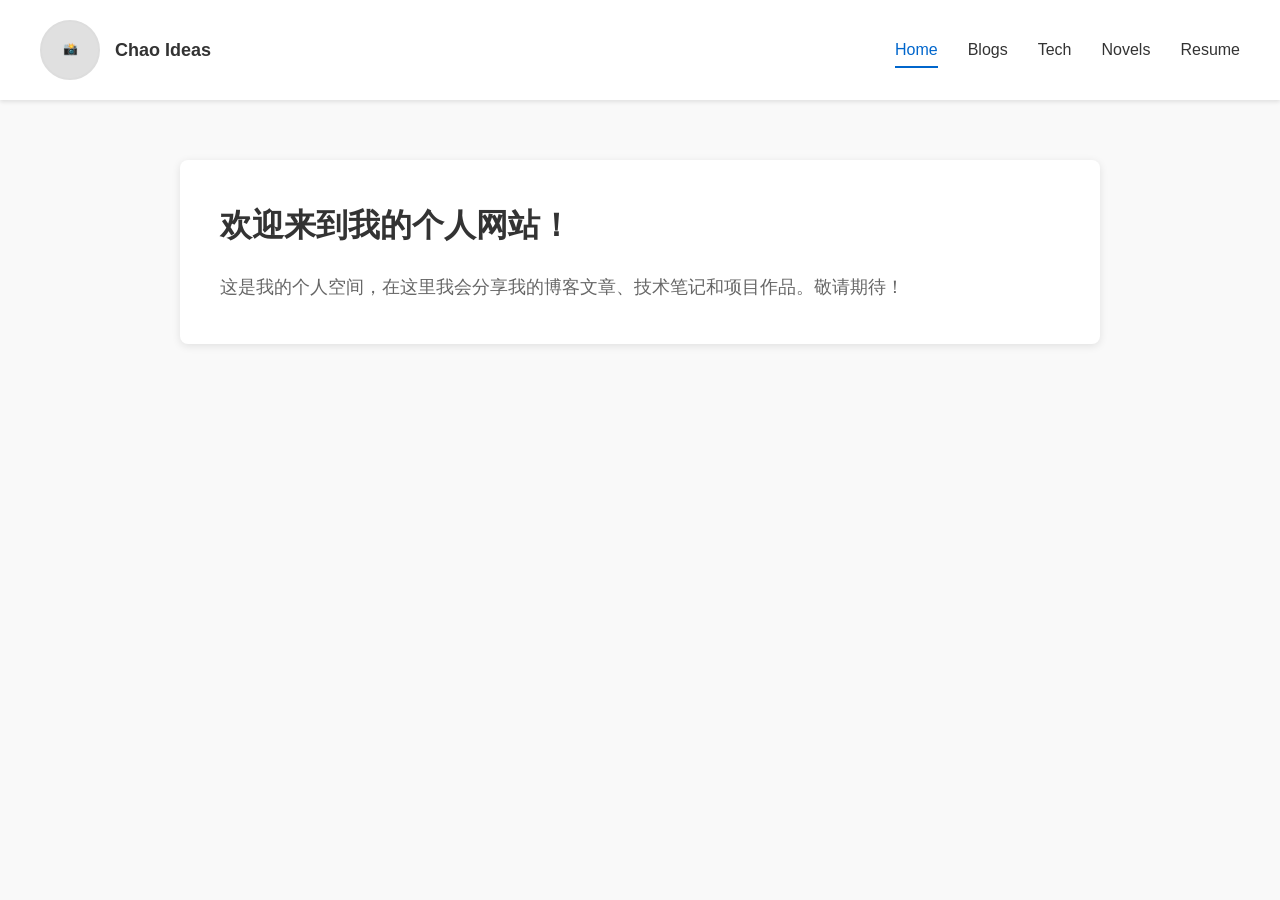
<file: index.html>
<!doctype html>
<html lang="zh-CN">
<head>
  <meta charset="utf-8" />
  <meta name="viewport" content="width=device-width, initial-scale=1.0" />
  <title>Chao Ideas</title>
  <link rel="stylesheet" href="styles.css" />
</head>
<body>
  <div id="header-placeholder"></div>

  <main>
    <section class="welcome-section">
      <h1>欢迎来到我的个人网站！</h1>
      <p>这是我的个人空间，在这里我会分享我的博客文章、技术笔记和项目作品。敬请期待！</p>
    </section>
  </main>

  <script src="header.js"></script>
</body>
</html>
</file>
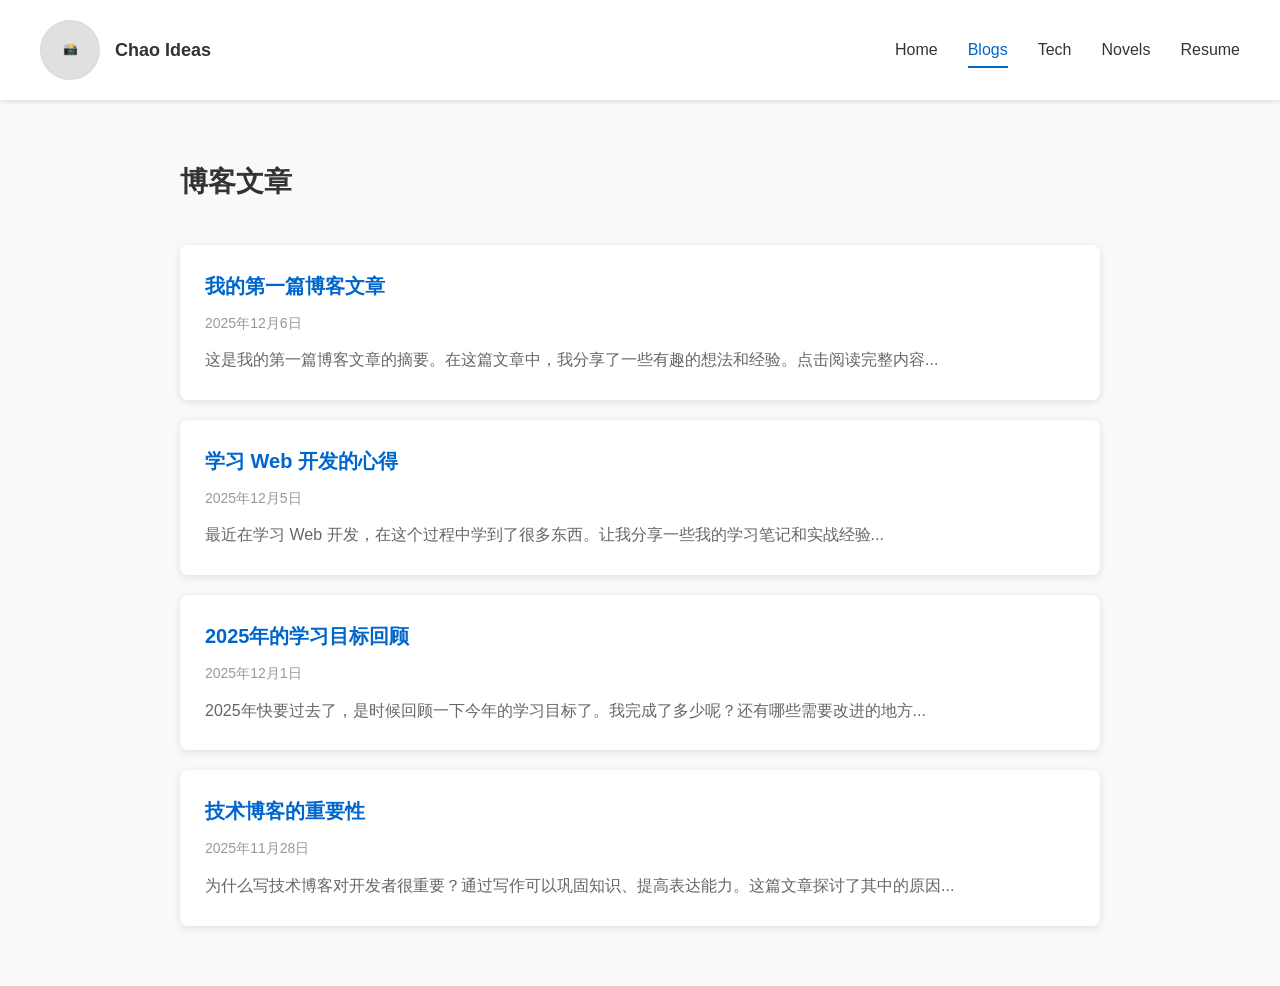
<file: blogs.html>
<!doctype html>
<html lang="zh-CN">
<head>
  <meta charset="utf-8" />
  <meta name="viewport" content="width=device-width, initial-scale=1.0" />
  <title>博客 - Chao Ideas</title>
  <link rel="stylesheet" href="styles.css" />
</head>
<body>
  <div id="header-placeholder"></div>

  <main>
    <h1>博客文章</h1>
    <div class="blog-list">
      <div class="blog-item">
        <a href="article.html?id=1">
          <h2>我的第一篇博客文章</h2>
          <div class="blog-date">2025年12月6日</div>
          <div class="blog-excerpt">这是我的第一篇博客文章的摘要。在这篇文章中，我分享了一些有趣的想法和经验。点击阅读完整内容...</div>
        </a>
      </div>

      <div class="blog-item">
        <a href="article.html?id=2">
          <h2>学习 Web 开发的心得</h2>
          <div class="blog-date">2025年12月5日</div>
          <div class="blog-excerpt">最近在学习 Web 开发，在这个过程中学到了很多东西。让我分享一些我的学习笔记和实战经验...</div>
        </a>
      </div>

      <div class="blog-item">
        <a href="article.html?id=3">
          <h2>2025年的学习目标回顾</h2>
          <div class="blog-date">2025年12月1日</div>
          <div class="blog-excerpt">2025年快要过去了，是时候回顾一下今年的学习目标了。我完成了多少呢？还有哪些需要改进的地方...</div>
        </a>
      </div>

      <div class="blog-item">
        <a href="article.html?id=4">
          <h2>技术博客的重要性</h2>
          <div class="blog-date">2025年11月28日</div>
          <div class="blog-excerpt">为什么写技术博客对开发者很重要？通过写作可以巩固知识、提高表达能力。这篇文章探讨了其中的原因...</div>
        </a>
      </div>
    </div>
  </main>

  <script src="header.js"></script>
</body>
</html>
</file>
<file: styles.css>
* {
  margin: 0;
  padding: 0;
  box-sizing: border-box;
}

body {
  font-family: -apple-system, BlinkMacSystemFont, 'Segoe UI', Roboto, 'Helvetica Neue', Arial, sans-serif;
  line-height: 1.6;
  color: #333;
  background-color: #f9f9f9;
}

header {
  display: flex;
  align-items: center;
  justify-content: space-between;
  padding: 20px 40px;
  background-color: #fff;
  box-shadow: 0 2px 4px rgba(0, 0, 0, 0.1);
}

.profile-section {
  display: flex;
  align-items: center;
  gap: 15px;
}

.profile-pic {
  width: 60px;
  height: 60px;
  border-radius: 50%;
  background-color: #e0e0e0;
  border: 2px solid #ddd;
  display: flex;
  align-items: center;
  justify-content: center;
  font-size: 12px;
  color: #999;
  flex-shrink: 0;
}

.profile-name {
  font-size: 18px;
  font-weight: 600;
  color: #333;
}

nav {
  display: flex;
  gap: 30px;
}

nav a {
  text-decoration: none;
  color: #333;
  font-weight: 500;
  font-size: 16px;
  transition: color 0.3s ease;
  position: relative;
}

nav a:hover {
  color: #0066cc;
}

nav a::after {
  content: '';
  position: absolute;
  bottom: -5px;
  left: 0;
  width: 0;
  height: 2px;
  background-color: #0066cc;
  transition: width 0.3s ease;
}

nav a:hover::after {
  width: 100%;
}

nav a.active {
  color: #0066cc;
}

nav a.active::after {
  width: 100%;
}

main {
  padding: 60px 40px;
  max-width: 1000px;
  margin: 0 auto;
}

h1 {
  font-size: 28px;
  margin-bottom: 40px;
  color: #333;
}

/* Home page styles */
.welcome-section {
  background-color: #fff;
  padding: 40px;
  border-radius: 8px;
  box-shadow: 0 2px 8px rgba(0, 0, 0, 0.1);
}

.welcome-section h1 {
  font-size: 32px;
  margin-bottom: 20px;
  color: #333;
}

.welcome-section p {
  font-size: 18px;
  color: #666;
  line-height: 1.8;
}

/* Blogs list page styles */
.blog-list {
  display: flex;
  flex-direction: column;
  gap: 20px;
}

.blog-item {
  background-color: #fff;
  padding: 25px;
  border-radius: 8px;
  box-shadow: 0 2px 8px rgba(0, 0, 0, 0.1);
  transition: transform 0.3s ease, box-shadow 0.3s ease;
}

.blog-item:hover {
  transform: translateY(-4px);
  box-shadow: 0 4px 12px rgba(0, 0, 0, 0.15);
}

.blog-item a {
  text-decoration: none;
  color: inherit;
}

.blog-item h2 {
  font-size: 20px;
  margin-bottom: 10px;
  color: #0066cc;
  transition: color 0.3s ease;
}

.blog-item:hover h2 {
  color: #0052a3;
  text-decoration: underline;
}

.blog-date {
  font-size: 14px;
  color: #999;
  margin-bottom: 12px;
}

.blog-excerpt {
  font-size: 16px;
  color: #666;
  line-height: 1.8;
}

/* Article page styles */
.article-header {
  background-color: #fff;
  padding: 40px;
  border-radius: 8px;
  margin-bottom: 30px;
  box-shadow: 0 2px 8px rgba(0, 0, 0, 0.1);
}

.article-header h1 {
  font-size: 32px;
  margin-bottom: 15px;
  color: #333;
}

.article-meta {
  font-size: 14px;
  color: #999;
}

.article-content {
  background-color: #fff;
  padding: 40px;
  border-radius: 8px;
  box-shadow: 0 2px 8px rgba(0, 0, 0, 0.1);
  line-height: 1.8;
}

.article-content p {
  margin-bottom: 20px;
  font-size: 16px;
  color: #666;
}

.article-content h2 {
  font-size: 24px;
  margin: 30px 0 15px 0;
  color: #333;
}

.article-content h3 {
  font-size: 20px;
  margin: 25px 0 12px 0;
  color: #333;
}

.article-content ul, .article-content ol {
  margin-left: 20px;
  margin-bottom: 20px;
}

.article-content li {
  margin-bottom: 8px;
  color: #666;
}

.achievement {
  background-color: #f0f7ff;
  padding: 15px;
  margin: 15px 0;
  border-left: 4px solid #0066cc;
  border-radius: 4px;
}

.highlight {
  background-color: #fff3cd;
  padding: 20px;
  margin: 20px 0;
  border-radius: 4px;
  border-left: 4px solid #ffc107;
}

.back-link {
  display: inline-block;
  margin-top: 30px;
  text-decoration: none;
  color: #0066cc;
  font-weight: 500;
  transition: color 0.3s ease;
}

.back-link:hover {
  color: #0052a3;
  text-decoration: underline;
}

/* Responsive design */
@media (max-width: 768px) {
  header {
    flex-direction: column;
    gap: 20px;
    padding: 20px;
  }

  nav {
    flex-direction: column;
    gap: 15px;
    width: 100%;
  }

  main {
    padding: 30px 20px;
  }

  .welcome-section,
  .article-header,
  .article-content,
  .blog-item {
    padding: 20px;
  }

  .welcome-section h1,
  .article-header h1 {
    font-size: 24px;
  }

  h1 {
    font-size: 24px;
  }

  .article-content h2 {
    font-size: 20px;
  }

  .article-content h3 {
    font-size: 18px;
  }

  .blog-item h2 {
    font-size: 18px;
  }
}
</file>
